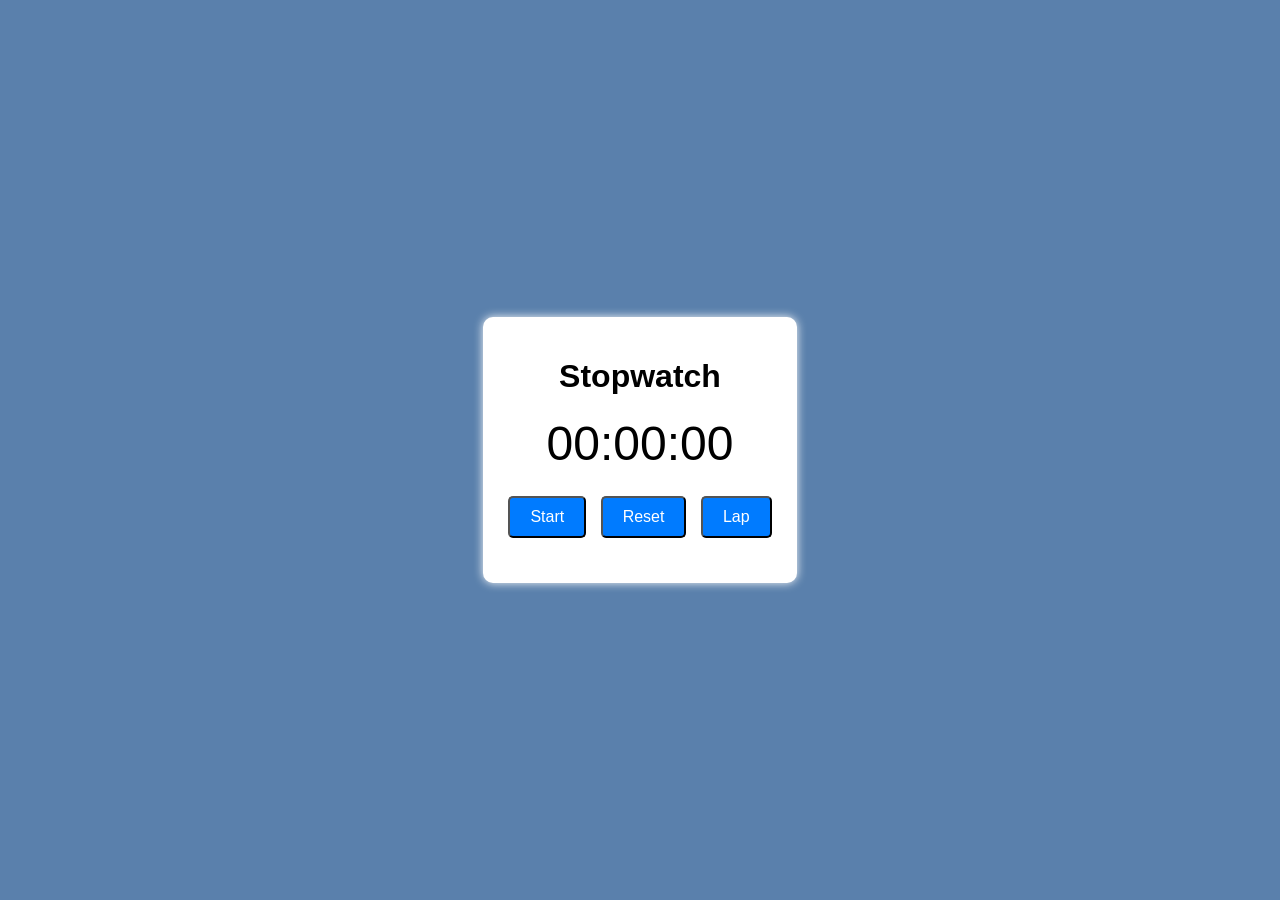
<file: Task2/index.html>
<!DOCTYPE html>
<html lang="en">
<head>
    <meta charset="UTF-8">
    <meta name="viewport" content="width=device-width, initial-scale=1.0">
    <title>Stopwatch</title>
    <link rel="stylesheet" href="styles.css">
</head>
<body>
    <div class="container">
        <h1>Stopwatch</h1>
        <div id="display">00:00:00</div>
        <div class="buttons">
            <button id="startStopBtn">Start</button>
            <button id="resetBtn">Reset</button>
            <button id="lapBtn">Lap</button>
        </div>
        <ul id="laps"></ul>
    </div>
    <script src="script.js"></script>
</body>
</html>
</file>
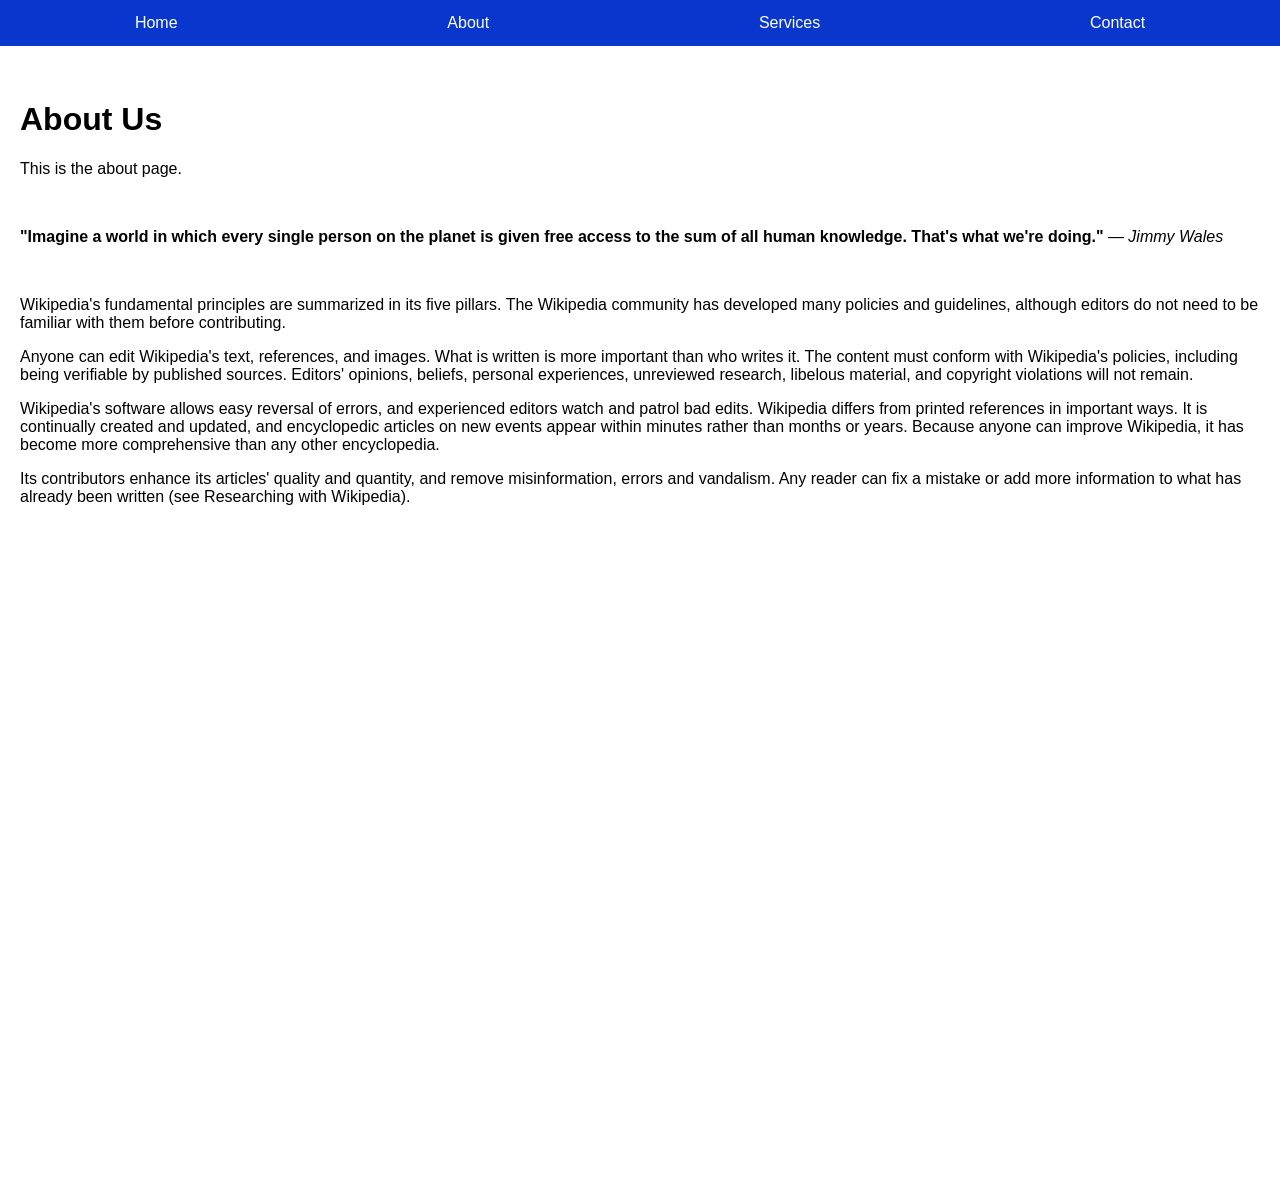
<file: Task1/about.html>
<!DOCTYPE html>
<html lang="en">
<head>
    <meta charset="UTF-8">
    <meta name="viewport" content="width=device-width, initial-scale=1.0">
    <title>About Us</title>
    <link rel="stylesheet" href="task1.css">
</head>
<body>
    <header>
        <nav id="navbar">
            <ul>
                <li><a href="task1.html">Home</a></li>
                <li><a href="about.html">About</a></li>
                <li><a href="service.html">Services</a></li>
                <li><a href="contact.html">Contact</a></li>
            </ul>
        </nav>
    </header>
    <div class="content">
        <h1>About Us</h1>
        <p>This is the about page.</p>
        <br>
        <p><b>"Imagine a world in which every single person on the planet is given free access to the sum of all human knowledge. That's what we're doing."</b> — <i>Jimmy Wales</i></p>
        <br>
        <p>Wikipedia's fundamental principles are summarized in its five pillars. The Wikipedia community has developed many policies and guidelines, although editors do not need to be familiar with them before contributing.</p>

            <p>Anyone can edit Wikipedia's text, references, and images. What is written is more important than who writes it. The content must conform with Wikipedia's policies, including being verifiable by published sources. Editors' opinions, beliefs, personal experiences, unreviewed research, libelous material, and copyright violations will not remain. </p>

            <p>Wikipedia's software allows easy reversal of errors, and experienced editors watch and patrol bad edits. Wikipedia differs from printed references in important ways. It is continually created and updated, and encyclopedic articles on new events appear within minutes rather than months or years. Because anyone can improve Wikipedia, it has become more comprehensive than any other encyclopedia.</p>

            <p> Its contributors enhance its articles' quality and quantity, and remove misinformation, errors and vandalism. Any reader can fix a mistake or add more information to what has already been written (see Researching with Wikipedia).</p>
    </div>
    <script src="task1.css"></script>
</body>
</html>
</file>
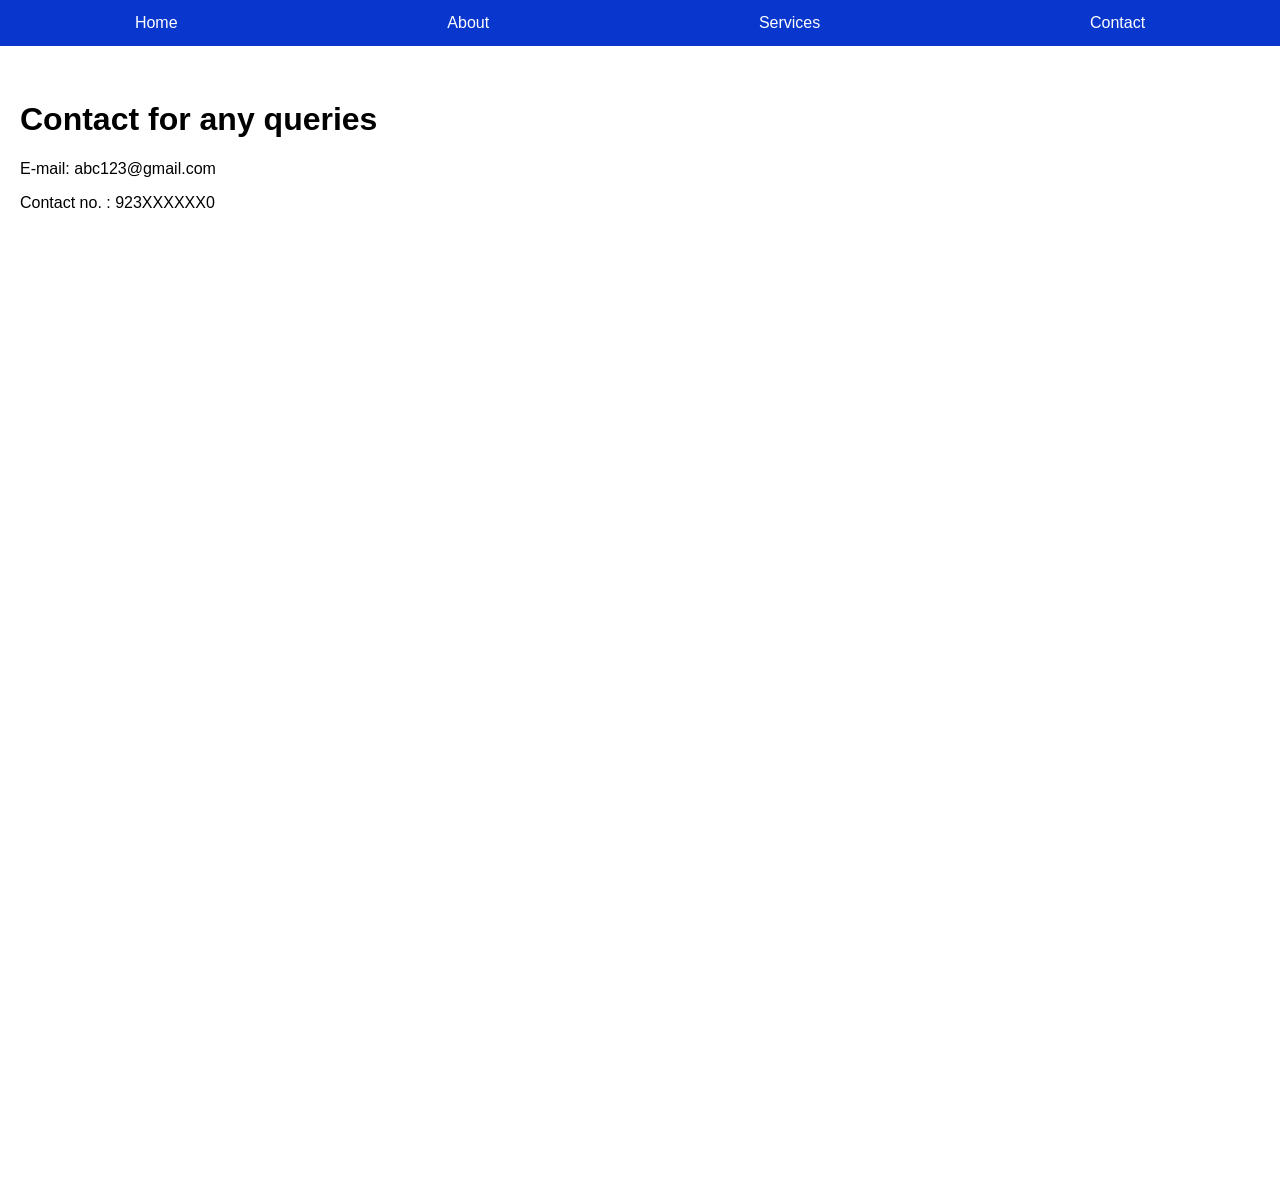
<file: Task1/contact.html>
<!DOCTYPE html>
<html lang="en">
<head>
    <meta charset="UTF-8">
    <meta name="viewport" content="width=device-width, initial-scale=1.0">
    <title>Our Services</title>
    <link rel="stylesheet" href="task1.css">
</head>
<body>
    <header>
        <nav id="navbar">
            <ul>
                <li><a href="task1.html">Home</a></li>
                <li><a href="about.html">About</a></li>
                <li><a href="service.html">Services</a></li>
                <li><a href="contact.html">Contact</a></li>
            </ul>
        </nav>
    </header>
    <div class="content">
        <h1>Contact for any queries</h1>
        <p>E-mail: abc123@gmail.com</p>
        <p>Contact no. : 923XXXXXX0</p>
    </div>
    <script src="task1.css"></script>
</body>
</html>
</file>
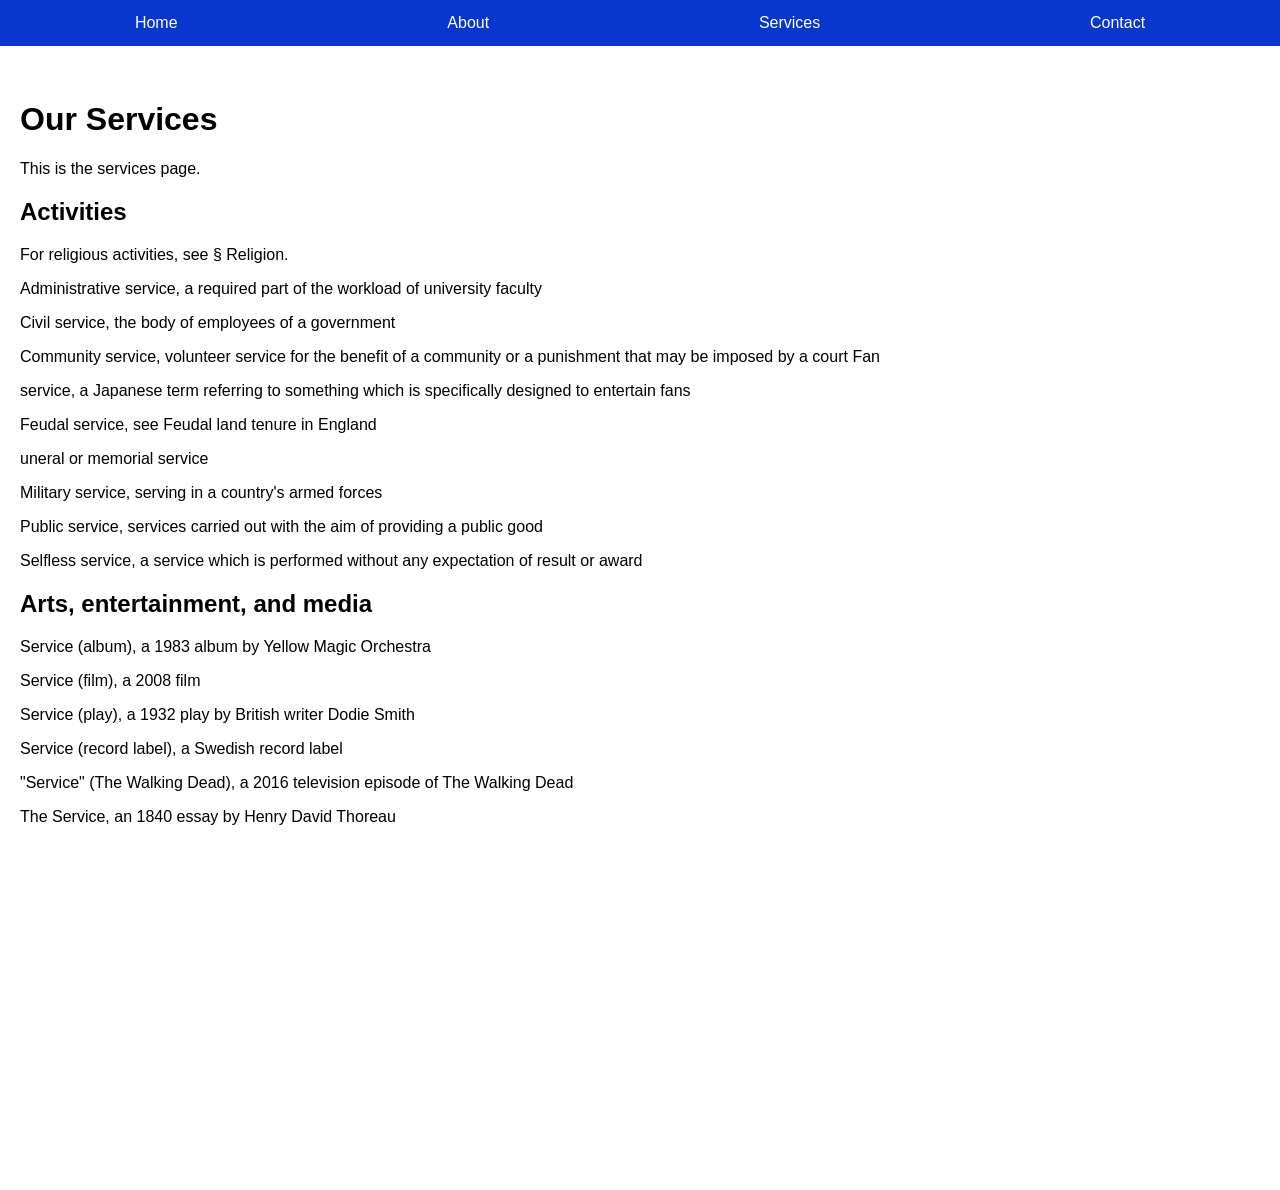
<file: Task1/service.html>
<!DOCTYPE html>
<html lang="en">
<head>
    <meta charset="UTF-8">
    <meta name="viewport" content="width=device-width, initial-scale=1.0">
    <title>Our Services</title>
    <link rel="stylesheet" href="task1.css">
</head>
<body>
    <header>
        <nav id="navbar">
            <ul>
                <li><a href="task1.html">Home</a></li>
                <li><a href="about.html">About</a></li>
                <li><a href="service.html">Services</a></li>
                <li><a href="contact.html">Contact</a></li>
            </ul>
        </nav>
    </header>
    <div class="content">
        <h1>Our Services</h1>
        <p>This is the services page.</p>
        <section>
            <h2>Activities</h2>
                <p>For religious activities, see § Religion.</p>
                <p>Administrative service, a required part of the workload of university faculty</p>
                <p>Civil service, the body of employees of a government</p>
                <p>Community service, volunteer service for the benefit of a community or a punishment that may be imposed by a court Fan</p>
                <p> service, a Japanese term referring to something which is specifically designed to entertain fans</p>
                <p>Feudal service, see Feudal land tenure in England</p>
                <p>uneral or memorial service</p>
                <p>Military service, serving in a country's armed forces</p>
                <p>Public service, services carried out with the aim of providing a public good</p>
                <p>Selfless service, a service which is performed without any expectation of result or award</p>
        </section>
        <section>
            <h2>Arts, entertainment, and media</h2>
                <p>Service (album), a 1983 album by Yellow Magic Orchestra</p>
                <p>Service (film), a 2008 film</p>
                <p>Service (play), a 1932 play by British writer Dodie Smith</p>
                <p>Service (record label), a Swedish record label</p>
                <p>"Service" (The Walking Dead), a 2016 television episode of The Walking Dead</p>
                <p>The Service, an 1840 essay by Henry David Thoreau</p>
        </section>
        
    </div>
    <script src="task1.css"></script>
</body>
</html>
</file>
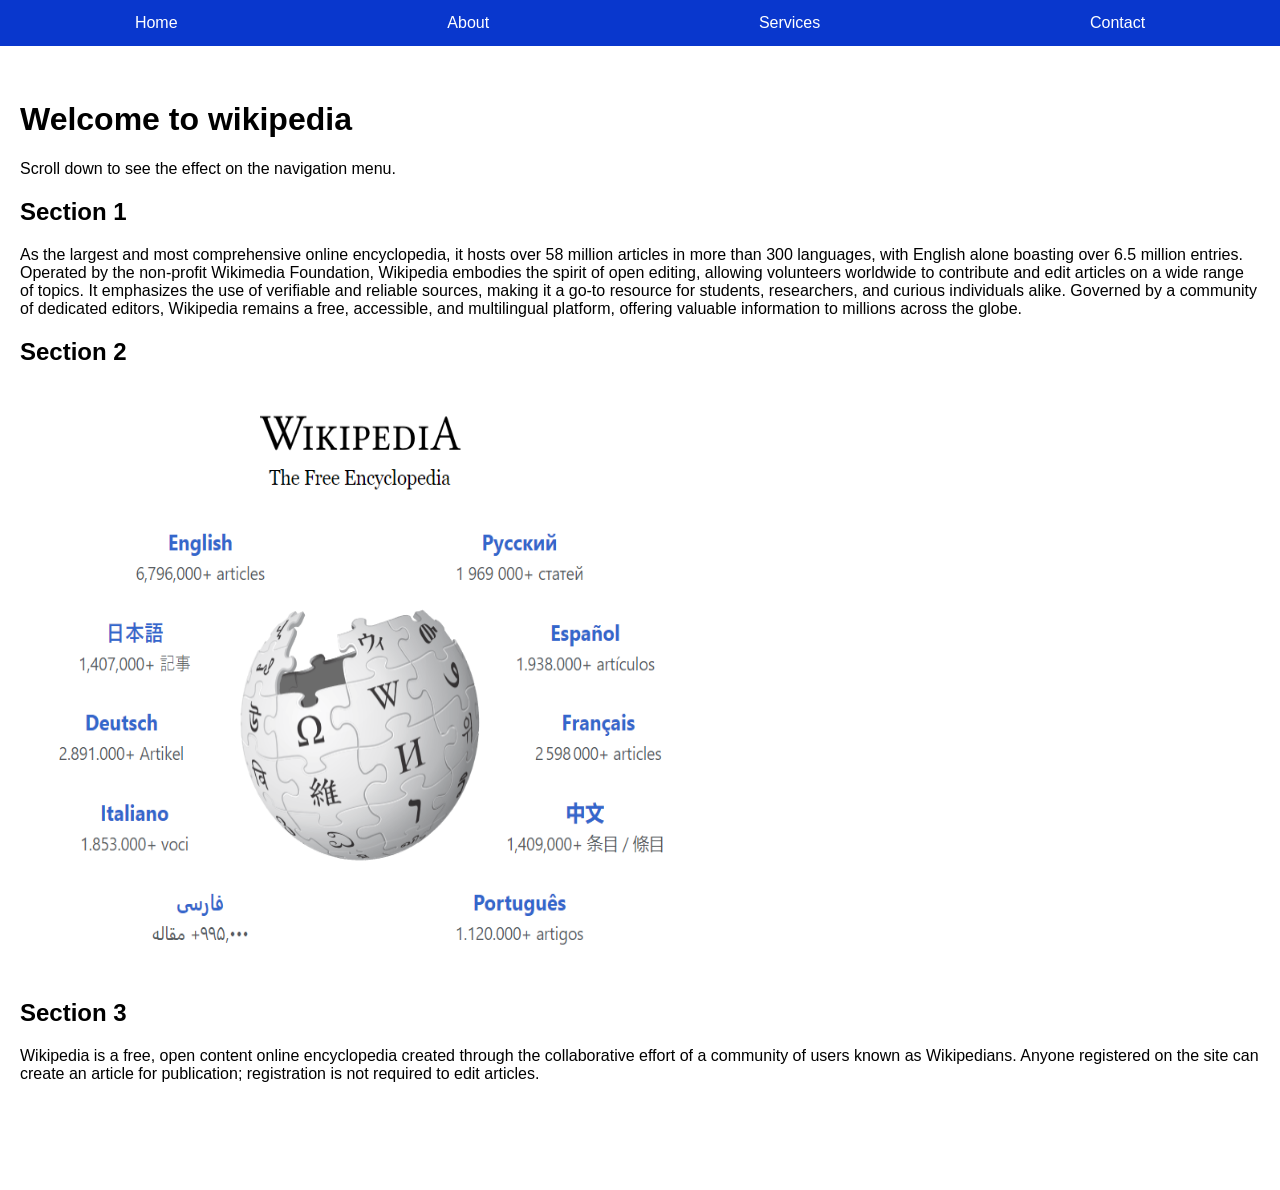
<file: Task1/task1.html>
<!DOCTYPE html>
<html lang="en">
<head>
    <meta charset="UTF-8">
    <meta name="viewport" content="width=device-width, initial-scale=1.0">
    <title>Interactive Navigation Menu</title>
    <link rel="stylesheet" href="task1.css">
</head>
<body>
    <header>
        <nav id="navbar">
            <ul>
                <li><a href="task1.html">Home</a></li>
                <li><a href="about.html">About</a></li>
                <li><a href="service.html">Services</a></li>
                <li><a href="contact.html">Contact</a></li>
            </ul>
        </nav>
    </header>
    <div class="content">
        <h1>Welcome to wikipedia</h1>
        <p>Scroll down to see the effect on the navigation menu.</p>
        <section>
            <h2>Section 1</h2>
            <p>As the largest and most comprehensive online encyclopedia, it hosts over 58 million articles in more than 300 languages, with English alone boasting over 6.5 million entries. Operated by the non-profit Wikimedia Foundation, Wikipedia embodies the spirit of open editing, allowing volunteers worldwide to contribute and edit articles on a wide range of topics. It emphasizes the use of verifiable and reliable sources, making it a go-to resource for students, researchers, and curious individuals alike. Governed by a community of dedicated editors, Wikipedia remains a free, accessible, and multilingual platform, offering valuable information to millions across the globe.</p>
        </section>
        <section>
            <h2>Section 2</h2>
            <p><img src="wikipedia.png" alt="Description of the image" height="590" width="690"></p>
        </section>
        <section>
            <h2>Section 3</h2>
            <p>Wikipedia is a free, open content online encyclopedia created through the collaborative effort of a community of users known as Wikipedians. Anyone registered on the site can create an article for publication; registration is not required to edit articles.</p>
        </section>
    
    </div>
    <script src="task1.js"></script>
</body>
</html>
</file>
<file: Task2/styles.css>
body {
    display: flex;
    justify-content: center;
    align-items: center;
    height: 100vh;
    margin: 0;
    font-family: Arial, sans-serif;
    background-color: #5a80ac;
}

.container {
    text-align: center;
    background: #ffffff;
    padding: 20px;
    border-radius: 10px;
    box-shadow: 0 0 10px rgba(252, 252, 252, 0.979);
}

#display {
    font-size: 3em;
    margin-bottom: 20px;
}

.buttons {
    margin-bottom: 20px;
}

button {
    font-size: 1em;
    padding: 10px 20px;
    margin: 5px;
    border:color(from color srgb r g b);
    border-radius: 5px;
    background: #007bff;
    color: white;
    cursor:pointer;
}

button:hover {
    background: #0152a9;
}

#laps {
    list-style:inside;
    padding: 0;
}

#laps li {
    margin: 5px 0;
    padding: 5px;
    background: #007bff;
    color: white;
    border-radius: 6px;
}
</file>
<file: Task1/task1.css>
body, html {
    margin: 0;
    padding: 0;
    font-family: Arial, sans-serif;
}

header {
    position:fixed;
    width: 100%;
    top: 0;
    left: 0;
    z-index: 1000;
}

#navbar {
    background-color: #0937cd;
    overflow: hidden;
}

#navbar ul {
    list-style-type: none;
    margin: 0;
    padding: 0;
    display: flex;
    justify-content: space-around;
}

#navbar li {
    float: left;
}

#navbar li a {
    display: block;
    color: white;
    text-align: center;
    padding: 14px 20px;
    text-decoration: none;
}

#navbar li a:hover {
    background-color: #f9f7f7;
    color: black;
}

.content {
    margin-top: 60px; /* To ensure content is below the fixed navbar */
    padding: 20px;
    height: 1090px; /* For demonstration of scroll effect */
}

/* Change background color on scroll */
.scroll-active {
    background-color: #d7cccc;
}

/* Change font color on hover */
#navbar li a:hover {
    color: #da3030;
}
</file>
